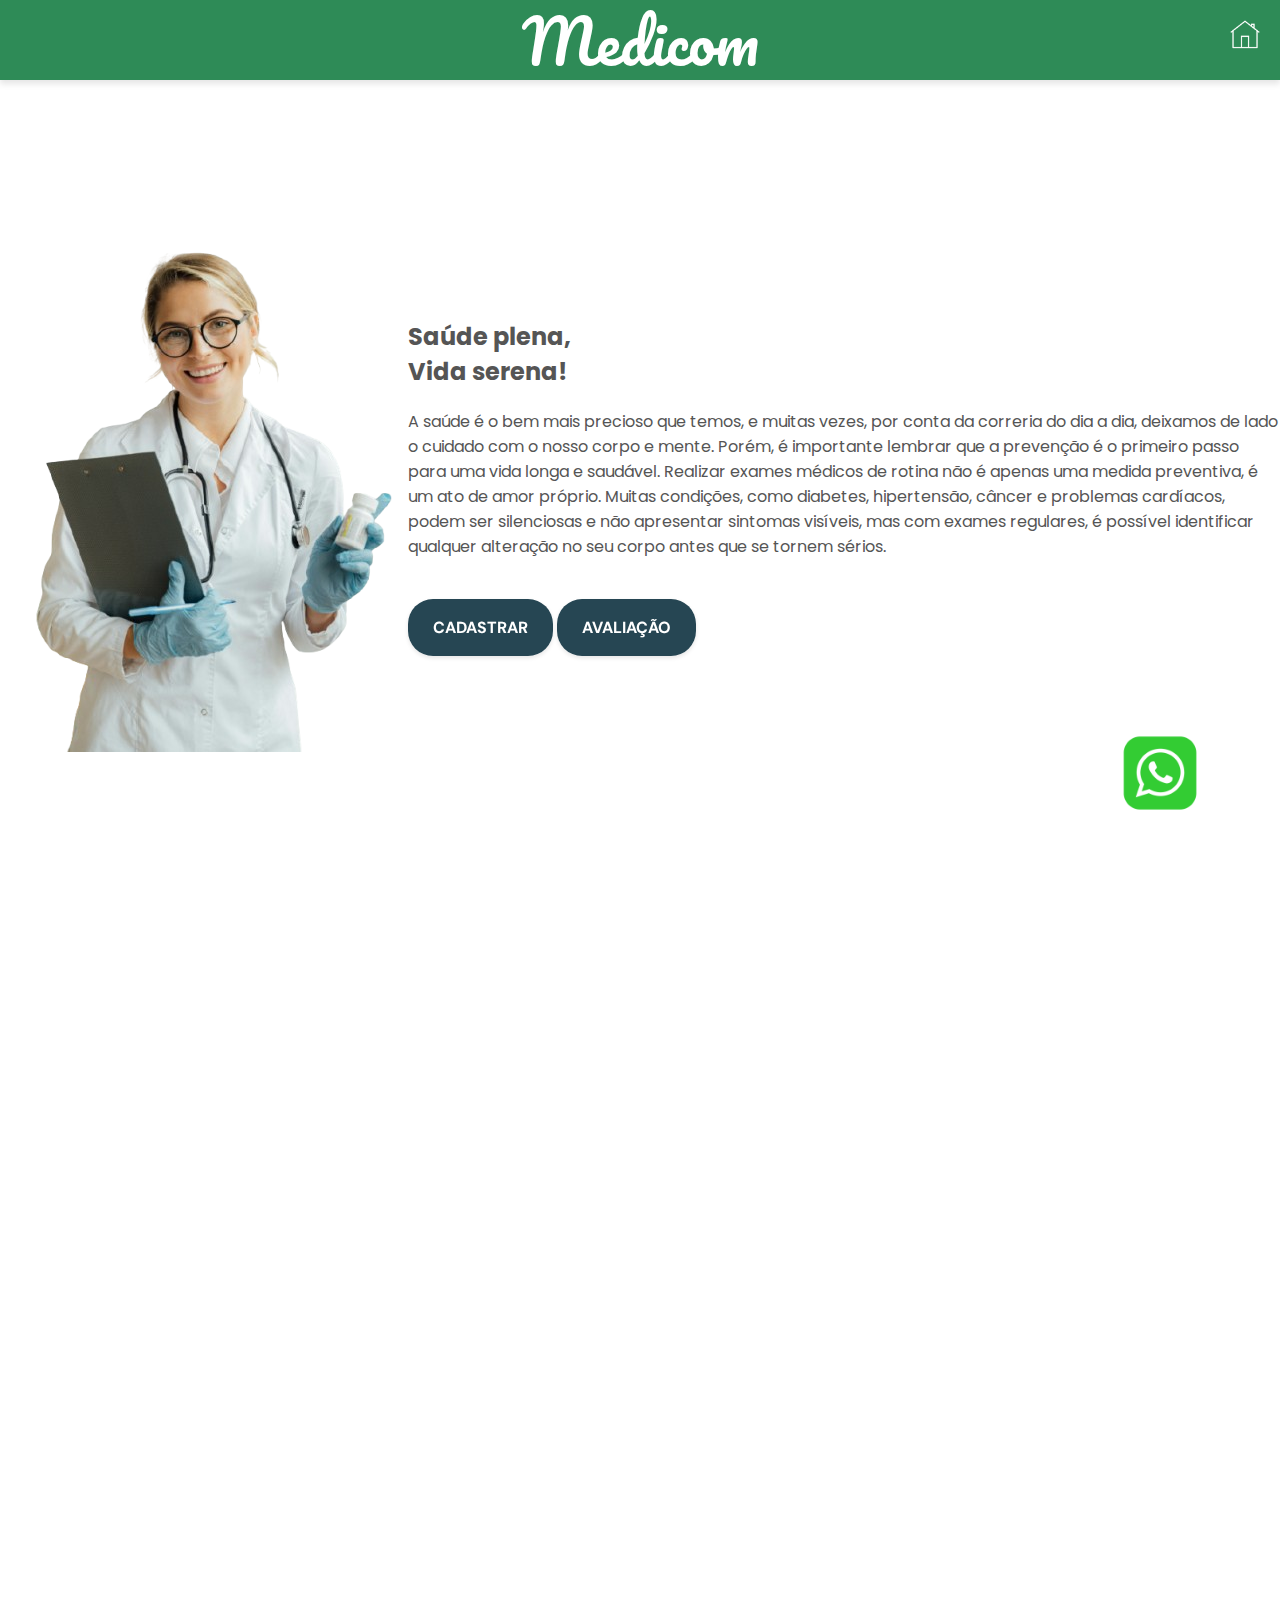
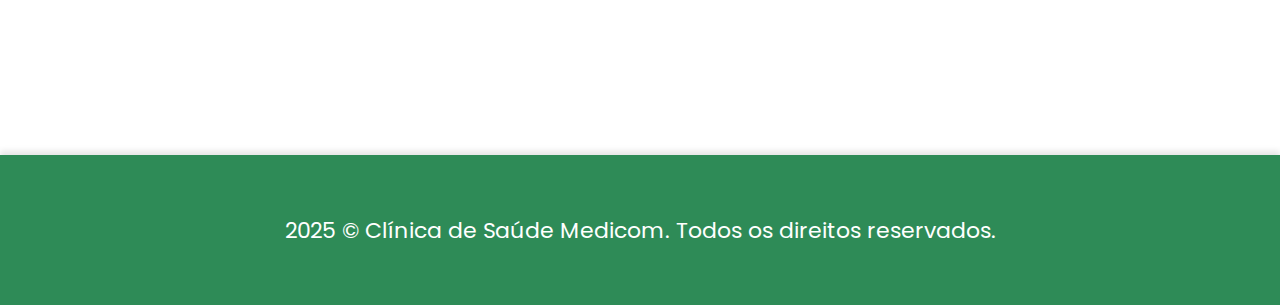
<file: index.html>
<!DOCTYPE html>
<html lang="pt-BR">
<head>
  <!-- AOS CSS -->
  <link href="https://unpkg.com/aos@2.3.1/dist/aos.css" rel="stylesheet">
  <meta charset="UTF-8" />
  <meta name="viewport" content="width=device-width, initial-scale=1.0"/>
  <title>Clínica Medicom</title>
  <link rel="stylesheet" href="estilo.css" />
  <link rel="icon" href="img/logo.png"> <!-- ícone da aba do navegador -->
</head>
<body>
    <header>
        <h1>Medicom</h1>
        <a href="index.html" class="home-icon">
          <img src="img/home.png" alt="Início"><!-- ícone de início -->
        </a>
      </header>

  <section class="hero"> <!-- caixa principal -->
    <div class="box-img" data-aos="fade-up"> <!-- caixa onde vai ficar a imagem -->
      <img id="medico" src="img/foto1.png" alt="Imagem de médico" /> <!-- inserindo a primeira imagem -->
    </div>
    <div class="box-text"> <!-- caixa com o primeiro texto -->
      <h2>Saúde plena,<br> Vida serena!</h2>
      <p>A saúde é o bem mais precioso que temos, e muitas vezes, por conta da correria do dia a dia,
        deixamos de lado o cuidado com o nosso corpo e mente. Porém, é importante lembrar que a prevenção é o primeiro passo para uma vida longa e saudável. Realizar exames médicos 
        de rotina não é apenas uma medida preventiva, é um ato de amor próprio.
Muitas condições, como diabetes, hipertensão, câncer e problemas cardíacos, podem ser silenciosas e não apresentar sintomas visíveis, mas com exames regulares, é possível identificar qualquer alteração no seu corpo antes que se tornem sérios.
      </p>
      <a href="cadastro.html" class="botao-hero">CADASTRAR</a>
      <a href="quiz.html" class="botao-hero">AVALIAÇÃO</a>
    </div>
  </section>

  <section class="especialidades" data-aos="fade-up"> <!-- caixa com os 3 itens escritos -->
    <div class="box-item" data-aos="fade-up">
      <h3 class = "titulo-item">Dr. Orlei Kantor Junior</h3>
      <p class="texto-item">A Clínica é para pais com crianças ou adolescentes, além de ADULTOS que apresentam-se infectados repetitivamente, já passaram por 5 a 10 médicos, tomam excesso de medicamentos, principalmente antibióticos, corticoides orais e homeopatias.</p>
    </div>
    <div class="box-item"data-aos="fade-up">
      <h3 class = "titulo-item">Dr. Angelo Bannack</h3>
      <p class = "texto-item">Como médico de família e comunidade presto atendimento para todas as necessidades de saúde, desde doenças agudas como gripes e resfriados, infecções urinárias, diarreias, pneumonias e dores em geral, além de doenças crônicas como diabetes, depressão, entre outros.</p>
    </div>
    <div class="box-item" data-aos="fade-up">
      <h3 class = "titulo-item" >Dra. Mirella Tundela</h3>
      <p class = "texto-item">Sou médica com excelente experiência em cuidados clínicos gerais em ambientes de cuidados primários e secundários. Focada na abordagem de saúde total por meio da Medicina integrativa.
        Comprometida com a relação médico-paciente.</p>
    </div>
    <a href="https://wa.me/5541985367873?text=Ol%C3%A1%2C%20gostaria%20de%20realizar%20uma%20consulta." class="botao-hero">MARCAR UMA CONSULTA</a>
  </section>

<section class="quem-somos" data-aos = "fade-up">
  <h2>🩺 Quem Somos?</h2> 
  <p>A Clínica Medicom é um espaço pensado para quem valoriza informação de qualidade, prevenção e um cuidado mais humano com a saúde. Acreditamos que estar bem vai muito além de consultas e exames — começa com o acesso a conteúdos confiáveis, ferramentas de autoavaliação e uma comunicação próxima e acolhedora.

    Nosso site nasceu com a missão de tornar a saúde algo acessível, interativo e presente no dia a dia das pessoas. Por isso, oferecemos não apenas informações institucionais sobre a clínica, mas também recursos modernos como um quiz de autoavaliação, que ajuda você a refletir sobre seus hábitos e seu bem-estar.
    
    Aqui, tecnologia e empatia caminham juntas. Estamos sempre buscando novas formas de conectar pessoas ao que realmente importa: o cuidado consigo mesmas. Seja muito bem-vindo à Medicom — um ambiente digital feito para te informar, orientar e inspirar escolhas mais saudáveis.</p>
</section>

  <footer>
    <p>2025 © Clínica de Saúde Medicom. Todos os direitos reservados.</p>
  </footer>

  <div class="whats"> <!-- botão do whatsapp que quando é clicado vai para o numero direcionado -->
    <a target="_blank" href="https://wa.me/5541985367873">
      <img width="200" src="img/whatsapp.webp" alt="WhatsApp">
    </a>
  </div>

  <script src="java.js"></script>
  <!-- AOS JS -->
  <script src="https://unpkg.com/aos@2.3.1/dist/aos.js"></script>
  <script>
  AOS.init();
  </script>

</body>
</html>
</file>
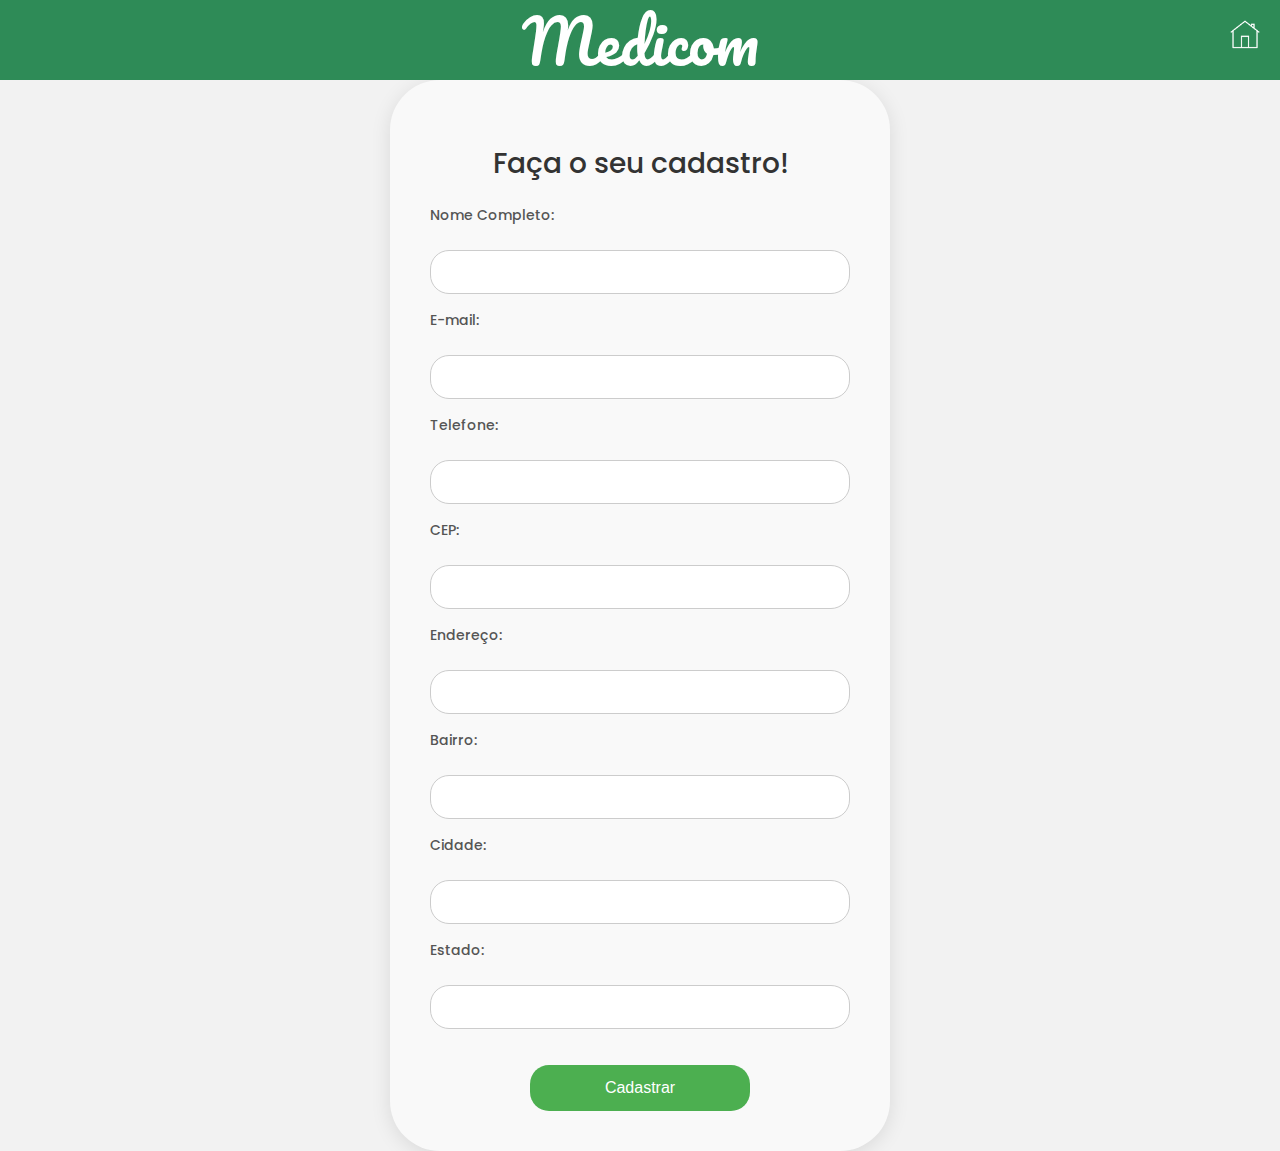
<file: cadastro.html>
<!DOCTYPE html>
<html lang="pt-BR">
<head>
  <meta charset="UTF-8" />
  <meta name="viewport" content="width=device-width, initial-scale=1.0"/>
  <title>Cadastro - Medicom</title>
  <link rel="stylesheet" href="quiz.css"/>
  <link rel="icon" href="img/logo.png">
</head>
<body>
  <header>
    <h1>Medicom</h1>
    <a href="index.html" class="home-icon">
      <img src="img/home.png" alt="Início">
    </a>
  </header>
<body>
<section class="cadastro">
    <h2>Faça o seu cadastro!</h2>
    <form id="formCadastro">  <!-- formulário com campos de dados pessoais e endereço -->
      <label for="nome">Nome Completo:</label>
      <input type="text" id="nome" name="nome" required>
  
      <label for="email">E-mail:</label>
      <input type="email" id="email" name="email" required>
  
      <label for="telefone">Telefone:</label>
      <input type="tel" id="telefone" name="telefone" required>
  
      <label for="cep">CEP:</label>  <!-- campo CEP (utilizado para buscar endereço automático com ViaCEP) -->
      <input type="text" id="cep" name="cep" required>
  <!-- campos de endereço preenchidos automaticamente via JavaScript -->
      <label for="endereco">Endereço:</label>
      <input type="text" id="endereco" name="endereco" required>
  
      <label for="bairro">Bairro:</label>
      <input type="text" id="bairro" name="bairro" required>
  
      <label for="cidade">Cidade:</label>
      <input type="text" id="cidade" name="cidade" required>
  
      <label for="estado">Estado:</label>
      <input type="text" id="estado" name="estado" required>
  
      <button type="submit">Cadastrar</button>
    </form>
  </section>
</body> 

  <script src="java.js"></script>
</body>
</html>
</file>
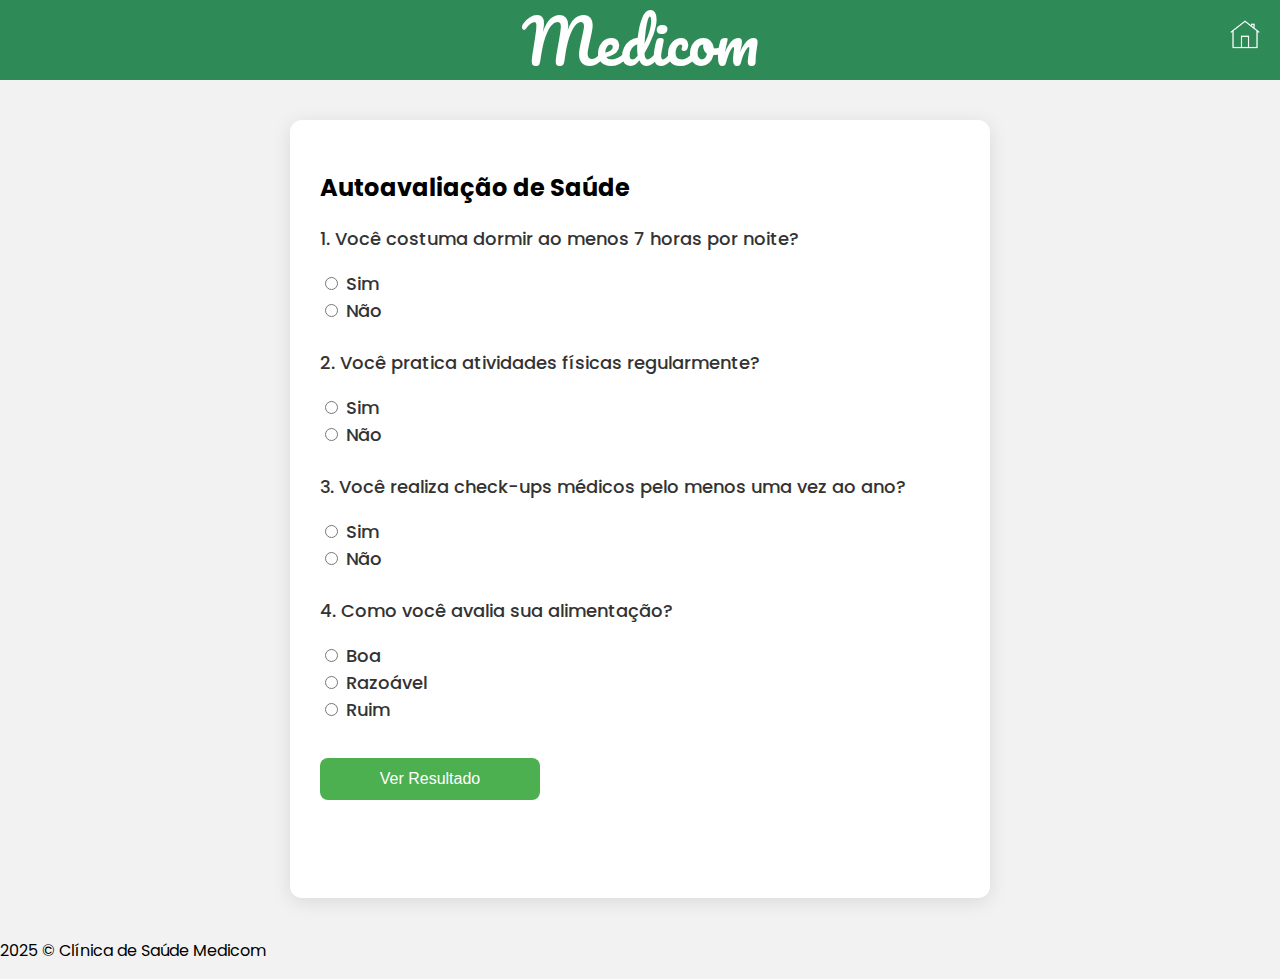
<file: quiz.html>
<!DOCTYPE html>
<html lang="pt-BR">
<head>
  <meta charset="UTF-8" />
  <meta name="viewport" content="width=device-width, initial-scale=1.0"/>
  <title>Autoavaliação - Medicom</title>
  <link rel="stylesheet" href="quiz.css"/>
  <link rel="icon" href="img/logo.png">
</head>
<body>
  <header> <!-- cabeçalho com o nome da clínica e ícone para voltar à home -->
    <h1>Medicom</h1>
    <a href="index.html" class="home-icon">
      <img src="img/home.png" alt="Início">
    </a>
  </header>

  <main>
    <div class="quiz-container">
      <h2>Autoavaliação de Saúde</h2>
      <div class="question">
        <p>1. Você costuma dormir ao menos 7 horas por noite?</p>
        <label><input type="radio" name="sono" value="sim" /> Sim</label><br />
        <label><input type="radio" name="sono" value="nao" /> Não</label>
      </div>
      <div class="question">
        <p>2. Você pratica atividades físicas regularmente?</p>
        <label><input type="radio" name="atividade" value="sim" /> Sim</label><br />
        <label><input type="radio" name="atividade" value="nao" /> Não</label>
      </div>
      <div class="question">
        <p>3. Você realiza check-ups médicos pelo menos uma vez ao ano?</p>
        <label><input type="radio" name="checkup" value="sim" /> Sim</label><br />
        <label><input type="radio" name="checkup" value="nao" /> Não</label>
      </div>
      <div class="question">
        <p>4. Como você avalia sua alimentação?</p>
        <label><input type="radio" name="alimentacao" value="boa" /> Boa</label><br />
        <label><input type="radio" name="alimentacao" value="razoavel" /> Razoável</label><br />
        <label><input type="radio" name="alimentacao" value="ruim" /> Ruim</label>
      </div>
      <button id="enviar">Ver Resultado</button> <!-- botão para enviar respostas -->
      <p id="resultado"></p> <!-- parágrafo onde será exibido o resultado via JavaScript -->
    </div>
  </main>

  <footer>
    <p>2025 © Clínica de Saúde Medicom</p>
  </footer>

  <script src="java.js"></script>
</body>
</html>
</file>
<file: estilo.css>
@import url('https://fonts.googleapis.com/css2?family=DM+Sans:ital,opsz,wght@0,9..40,100..1000;1,9..40,100..1000&family=Pacifico&family=Poppins:ital,wght@0,100;0,200;0,300;0,400;0,500;0,600;0,700;0,800;0,900;1,100;1,200;1,300;1,400;1,500;1,600;1,700;1,800;1,900&display=swap');

@keyframes fadeIn {
  from { opacity: 0; transform: translateY(30px); }
  to { opacity: 1; transform: translateY(0); }
}

.fade-in {
  animation: fadeIn 1s ease-out forwards;
  opacity: 0;
}

:root {
  --verde-principal: #2e8b57;
  --verde-hover: #3cb371;
  --cinza-texto: #555;
  --cinza-claro: #f5f5f5;
  --azul-profundo: #264653;
  --branco: #ffffff;
}

* {
  box-sizing: border-box;
  transition: all 0.3s ease;
}

body {
  padding: 0;
  margin: 0;
  font-family: "Poppins", sans-serif;
  background-color: var(--branco);
  color: var(--cinza-texto);
}

header {
  display: flex;
  justify-content: center;
  align-items: center;
  background: var(--verde-principal);
  height: 80px;
  position: relative;
  box-shadow: 0 4px 6px rgba(0, 0, 0, 0.1);
}

header h1 {
  font-size: 60px;
  color: var(--branco);
  font-family: "Pacifico", cursive;
  font-weight: normal;
  transition: color 0.3s ease;
}

header h1:hover {
  color: var(--verde-hover);
}

.home-icon {
  position: absolute;
  top: 20px;
  right: 20px;
}

.home-icon img {
  height: 30px;
  cursor: pointer;
  transition: transform 0.2s ease, filter 0.3s ease;
  filter: brightness(0) invert(1);
}

.home-icon img:hover {
  transform: scale(1.1);
  filter: brightness(1) invert(0);
}

.hero {
  display: flex;
  justify-content: center;
  align-items: center;
  width: 100%;
  padding: 60px 0;
  background-color: var(--branco);
}

.box.img {
  display: flex;
  justify-content: center;
  width: 35%;
}

.box.text {
  display: flex;
  flex-flow: row wrap;
  width: 35%;
}

.box.text h2 {
  font-family: "DM Sans", sans-serif;
  font-size: 80px;
  color: var(--verde-principal);
  font-weight: 500;
  margin: 30px 0;
  line-height: 70px;
  transition: color 0.3s ease;
}

.box.text h2:hover {
  color: var(--azul-profundo);
}

.box.text p {
  color: var(--cinza-texto);
  margin-bottom: 30px;
  line-height: 1.6;
  font-size: 18px;
}

.botao-hero {
  background: var(--azul-profundo);
  padding: 18px 25px;
  text-decoration: none;
  font-family: "DM Sans", sans-serif;
  color: var(--branco);
  border-radius: 25px;
  font-weight: bold;
  transition: background 0.5s ease, transform 0.3s ease;
  box-shadow: 0 2px 4px rgba(0, 0, 0, 0.1);
  position: relative;
  top: 40px;
  transform: translateY(-50%);
}

.botao-hero:hover {
  background: var(--verde-hover);
  transform: translateY(-3px);
}

/* Cartões dos médicos */
.box-item {
  position: relative;
  width: 30%;
  height: 360px;
  background: var(--verde-principal);
  margin: 5px;
  padding: 30px;
  border-radius: 30px;
  color: var(--branco);
  transition: background 0.5s ease, transform 0.3s ease;
  box-shadow: 0 6px 10px rgba(0, 0, 0, 0.1);
  overflow: hidden;
  display: flex;
  align-items: center;
  justify-content: center;
}

.titulo-item,
.texto-item {
  text-align: center;
  padding: 0 10px;
  width: 90%;
}

.titulo-item {
  position: absolute;
  top: 40%;
  left: 50%;
  transform: translate(-50%, -50%);
  opacity: 1;
  font-size: 24px;
  font-weight: bold;
  transition: opacity 0.4s ease 0.3s, transform 0.4s ease 0.3s;
}

.texto-item {
  position: absolute;
  top: 50%;
  left: 50%;
  transform: translate(-50%, -50%) scale(0.9);
  opacity: 0;
  font-size: 16px;
  transition: opacity 0.4s ease 0.1s, transform 0.4s ease 0.2s;
}

.box-item:hover .titulo-item {
  opacity: 0;
  transform: translate(-50%, calc(-50% - 20px));
}

.box-item:hover .texto-item {
  opacity: 1;
  transform: translate(-50%, -50%) scale(1);
}

.especialidades {
  display: flex;
  justify-content: center;
  align-items: center;
  flex-wrap: wrap;
  width: 80%;
  margin-left: 10%;
}

footer {
  display: flex;
  justify-content: center;
  align-items: center;
  margin-top: 100px;
  background: var(--verde-principal);
  height: 150px;
  color: var(--branco);
  font-size: 22px;
  box-shadow: 0 -4px 6px rgba(0, 0, 0, 0.1);
}

.whats {
  position: fixed;
  right: 20px;
  bottom: 20px;
  z-index: 999;
}

.quem-somos {
  margin-top: 100px;
  padding: 20px;
  text-align: center;
}

.quem-somos h2 {
  font-size: 28px;
  margin-bottom: 20px;
}

.quem-somos p {
  font-size: 16px;
  line-height: 1.5;
}

/* Responsivo */
@media screen and (max-width: 1024px) {
  .box-item {
    width: 45%;
  }
}

@media screen and (max-width: 768px) {
  .especialidades {
    flex-direction: column;
    align-items: center;
    gap: 20px;
    width: 100%;
    margin-left: 0;
    padding: 0 20px;
  }

  .box-item {
    width: 100%;
    height: auto;
    padding: 20px;
    font-size: 16px;
  }

  .titulo-item {
    display: none;
  }

  .texto-item {
    position: static;
    opacity: 1 !important;
    transform: none !important;
    transition: none !important;
  }

  .box-item h3 {
    font-size: 20px;
  }

  .box-item p {
    font-size: 14px;
  }

  .hero {
    flex-direction: column-reverse;
    padding: 20px;
  }

  .box.text,
  .box.img {
    width: 100%;
  }

  header h1 {
    font-size: 36px;
    text-align: center;
  }

  .botao-hero {
    width: 100%;
    text-align: center;
  }
}

.box-item h3 {
  font-size: 18px;
  text-align: center;
}
</file>
<file: quiz.css>
@import url('https://fonts.googleapis.com/css2?family=DM+Sans:ital,opsz,wght@0,9..40,100..1000;1,9..40,100..1000&family=Pacifico&family=Poppins:ital,wght@0,100;0,200;0,300;0,400;0,500;0,600;0,700;0,800;0,900;1,100;1,200;1,300;1,400;1,500;1,600;1,700;1,800;1,900&display=swap');
*{
    box-sizing: border-box;

    :root {
      --verde-principal: #2e8b57;
      --verde-hover: #3cb371;
      --cinza-texto: #555;
      --cinza-claro: #f5f5f5;
      --azul-profundo: #264653;
      --branco: #ffffff;
  }
  

}
body {
    font-family: "Poppins", sans-serif;
    margin: 0;
    padding: 0;
    background-color: #f2f2f2;
  }
  
  header {
    display: flex;
    justify-content: center;
    align-items: center;
    background:#2e8b57;
    height: 80px;
    position: relative; /* necessário pro botão ficar dentro do header */
  }
  
  header h1 {
    font-size: 60px;
    color: white;
    font-family: "Pacifico";
    font-weight: normal;
    font-style: normal;
  }
  /* ícone de "Home" no canto superior direito */
  .home-icon {
    position: absolute;
    top: 20px;
    right: 20px;
  }
  /* estilo da imagem do ícone */
  .home-icon img {
    height: 30px;
    cursor: pointer;
    transition: transform 0.2s ease;
  }
  /* efeito de zoom no ícone ao passar o mouse */
  .home-icon img:hover {
    transform: scale(1.1);
  }
  /* contêiner principal do quiz */
  /* Container do quiz com fundo claro e bordas arredondadas */
/* Container do quiz com fundo claro e bordas arredondadas */
.quiz-container {
  max-width: 700px;
  margin: 40px auto;
  background-color: #fff;
  padding: 30px;
  border-radius: 12px;
  box-shadow: 0 4px 20px rgba(0, 0, 0, 0.1);
  font-family: 'Poppins', sans-serif;
}

/* Estilo das perguntas, centralizando e ajustando o espaçamento */
.question {
  margin-bottom: 25px;
  font-size: 18px;
  color: #333;
  font-weight: 500;
}

/* Botões de resposta, mantendo o visual clean */
button {
  background-color: #4CAF50;
  color: white;
  padding: 12px 24px;
  font-size: 16px;
  font-weight: 500;
  border: none;
  border-radius: 8px;
  cursor: pointer;
  transition: background-color 0.3s ease, transform 0.2s ease;
  margin-top: 10px;
  width: 100%;
  max-width: 220px;
  align-self: center;
}

/* Efeito de hover nos botões */
button:hover {
  background-color: #45a049;
  transform: translateY(-2px);
}

/* Resultado do quiz com fonte em negrito e cor suave */
/* Estilo para o resultado do quiz com animação suave */
#resultado {
  margin-top: 30px;
  font-weight: bold;
  font-size: 18px;
  color: #333;
  text-align: center;
  padding: 10px 20px;
  border-radius: 6px;
  background-color: #eaf1e4;
  opacity: 0; /* Inicialmente invisível */
  transition: opacity 0.5s ease-in-out;
}

#resultado.show {
  opacity: 1; /* Aparece com animação */
}

/* Feedback positivo */
#resultado.correct {
  background-color: #d4edda;
  color: #155724;
}

/* Feedback negativo */
#resultado.incorrect {
  background-color: #f8d7da;
  color: #721c24;
}


/* Responsividade para dispositivos móveis */
@media screen and (max-width: 768px) {
  .quiz-container {
    padding: 20px;
  }

  .question {
    font-size: 16px;
    text-align: center;
  }

  button {
    font-size: 14px;
    padding: 10px 20px;
  }

  #resultado {
    font-size: 16px;
  }
}



  /* contêiner do formulário de cadastro */
  .cadastro {
    background-color: #ffffff;
    padding: 40px 20px;
    max-width: 600px;
    margin: 40px auto;
    
    box-shadow: 0 2px 8px rgba(0, 0, 0, 0.1);
  }
  /* título do formulário de cadastro */
  /* Definindo uma fonte mais moderna */
@import url('https://fonts.googleapis.com/css2?family=Poppins:wght@400;500&display=swap');

/* Estilo geral do cadastro */
.cadastro {
  font-family: 'Poppins', sans-serif;
  max-width: 500px;
  margin: 0 auto;
  padding: 40px;
  background-color: #f9f9f9;
  border-radius: 50px;
  box-shadow: 0 4px 20px rgba(0, 0, 0, 0.1);
}

/* Título centralizado com cor suave */
.cadastro h2 {
  color: #333;
  text-align: center;
  margin-bottom: 20px;
  font-size: 28px;
  font-weight: 500;
}

/* Formulário em coluna */
.cadastro form {
  display: flex;
  flex-direction: column;
  gap: 16px;
}

/* Estilo dos rótulos (labels) */
.cadastro label {
  color: #555;
  font-weight: 500;
  font-size: 14px;
  margin-bottom: 8px;
}

/* Campos de entrada com bordas suaves e foco no estilo */
.cadastro input {
  padding: 12px;
  font-size: 16px;
  color: #333;
  border: 1px solid #ccc;
  border-radius: 19px;
  background-color: #fff;
  transition: border-color 0.3s ease, box-shadow 0.3s ease;
}

/* Efeito de foco nos campos de entrada */
.cadastro input:focus {
  border-color: #4CAF50;
  box-shadow: 0 0 5px rgba(76, 175, 80, 0.3);
  outline: none;
}

/* Botão com transição suave e efeito hover */
.cadastro button {
  background-color: #4CAF50;
  color: white;
  padding: 14px;
  font-size: 16px;
  font-weight: 500;
  border: none;
  border-radius: 19px;
  cursor: pointer;
  transition: background-color 0.3s ease, transform 0.2s ease;
  margin-top: 20px;
}

/* Efeito de hover do botão */
.cadastro button:hover {
  background-color: #45a049;
  transform: scale(1.05);
}

/* Desabilitar o botão enquanto o formulário estiver vazio */
.cadastro button:disabled {
  background-color: #ddd;
  cursor: not-allowed;
}

/* Responsividade para telas menores */
@media screen and (max-width: 600px) {
  .cadastro {
    padding: 20px;
  }

  .cadastro h2 {
    font-size: 24px;
  }

  .cadastro input {
    font-size: 14px;
    padding: 10px;
  }

  .cadastro button {
    padding: 12px;
    font-size: 14px;
  }
}
</file>
